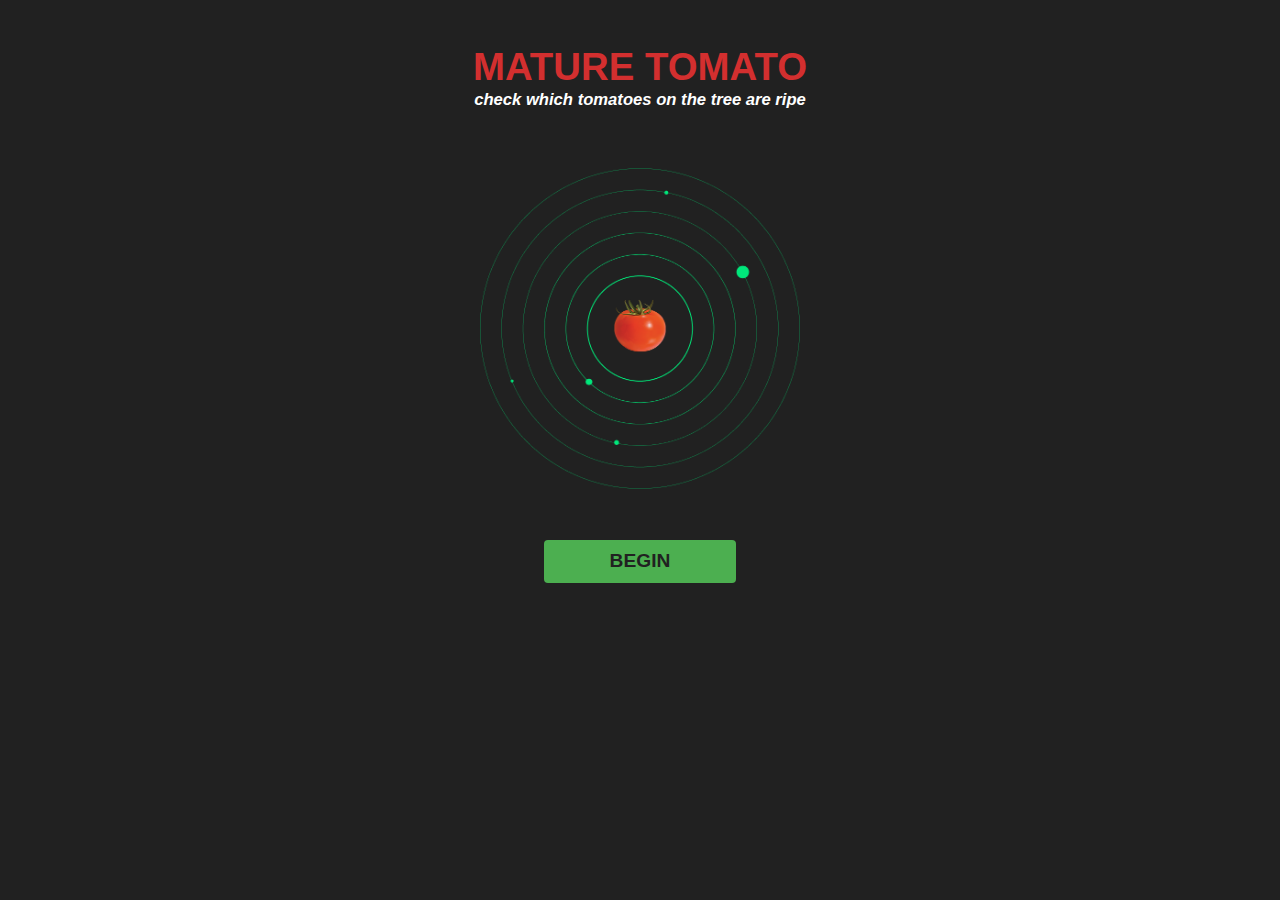
<file: index.html>
<!DOCTYPE html>
<html lang="en">

<head>
	<title> Mature Tomato </title>
	<meta charset="utf-8">
	<meta name="theme-color" content="#757575">
	<meta name="Description" content="Mature Tomato Apps. Check which tomatoes on the tree are ripe">
	<script src="js/jquery.min.js"> </script>
	<script src="bootstrap/js/bootstrap.min.js"> </script>
	<link rel="stylesheet" type="text/css" href="css/style.css">
	<link rel="stylesheet" href="bootstrap/css/bootstrap.min.css">
	<link rel="icon" type="image/png" href="img/icon.png">
	<link rel="apple-touch-icon" href="img/icon-192.png">
	<meta name="viewport" content="width=device-width, user-scalable=yes, initial-scale=1.0, maximum-scale=5.0, minimum-scale=1.0">
	<link rel="manifest" href="/manifest.json">
	<link rel="js" type="/serviceWorker.js" href="">
	<script src="/js/app.js"></script>
</head>

<body style="background-color:#212121;">
	<div id="header" class="container">
		<p id="title">
            <b>MATURE TOMATO</b>
        </p>
        <p id="caption">
        	<b><i>check which tomatoes on the tree are ripe</i></b>
        </p>
	</div>
	<div id="contentindex" class="container">
		<img src="img/logo.png" alt="Logo" id="logo">
	</div>
	<div id="footer" class="container">
		<input id="begin" type="button" value="BEGIN" onClick="location='section.html'"class="btn btn-default">
	</div>
</body>

</html>
</file>
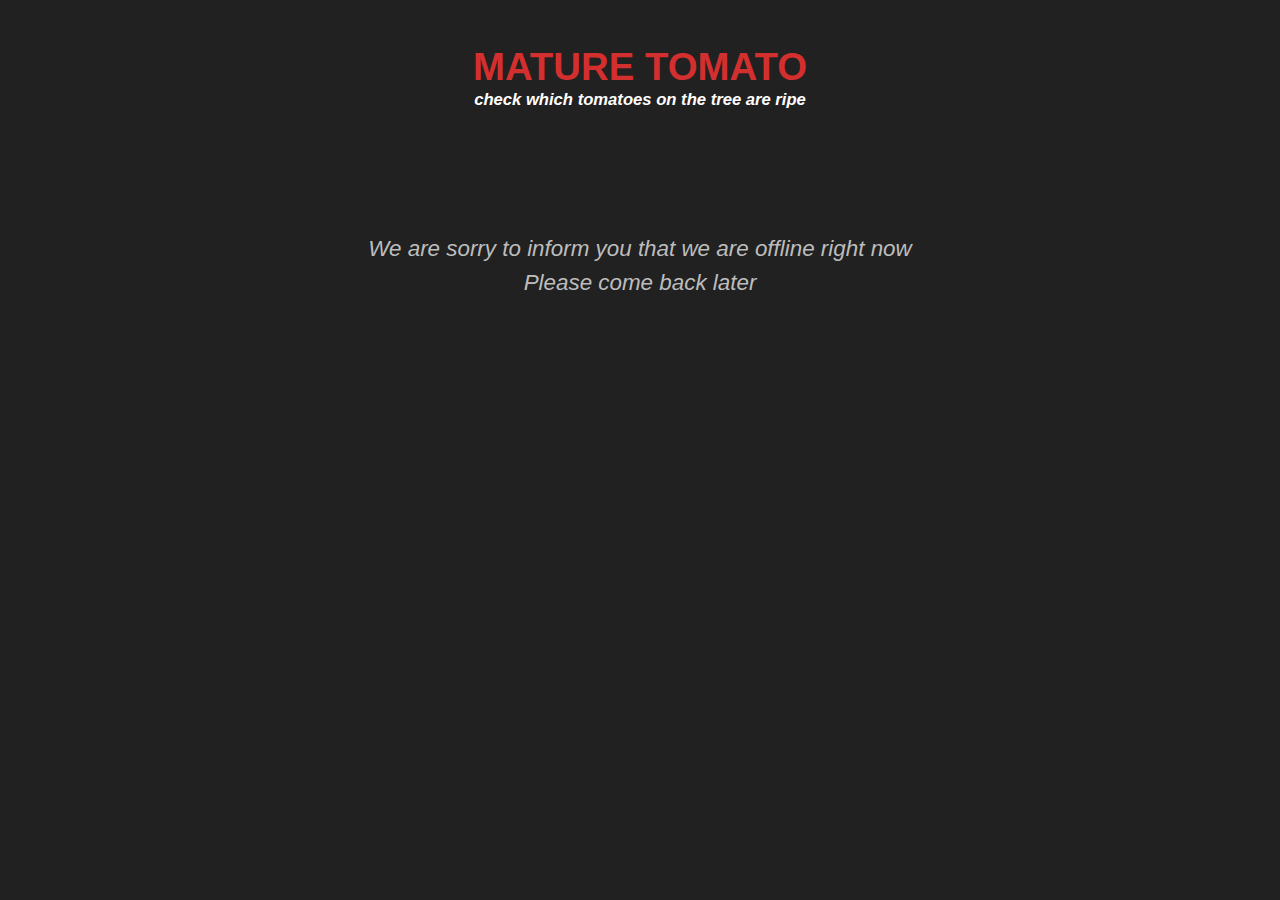
<file: offline.html>
<!DOCTYPE html>
<html lang="en">

<head>
	<title> Mature Tomato </title>
	<meta charset="utf-8">
	<meta name="theme-color" content="#757575">
	<meta name="Description" content="Mature Tomato Apps. Check which tomatoes on the tree are ripe">
	<script src="js/jquery.min.js"> </script>
	<script src="bootstrap/js/bootstrap.min.js"> </script>
	<link rel="stylesheet" type="text/css" href="css/style.css">
	<link rel="stylesheet" href="bootstrap/css/bootstrap.min.css">
	<link rel="icon" type="image/png" href="img/icon.png">
	<link rel="apple-touch-icon" href="img/icon-192.png">
	<meta name="viewport" content="width=device-width, user-scalable=yes, initial-scale=1.0, maximum-scale=5.0, minimum-scale=1.0">
	<link rel="manifest" href="/manifest.json">
	<link rel="js" type="/serviceWorker.js" href="">
	<script src="/js/app.js"></script>
</head>

<body style="background-color:#212121;">
	<div id="header" class="container">
		<p id="title">
            <b>MATURE TOMATO</b>
        </p>
        <p id="caption">
        	<b><i>check which tomatoes on the tree are ripe</i></b>
        </p>
	</div>
	<div id="contentoffline" class="container">
		<p>
            <i>We are sorry to inform you that we are offline right now<br>Please come back later</i>
        </p>
	</div>
</body>

</html>
</file>
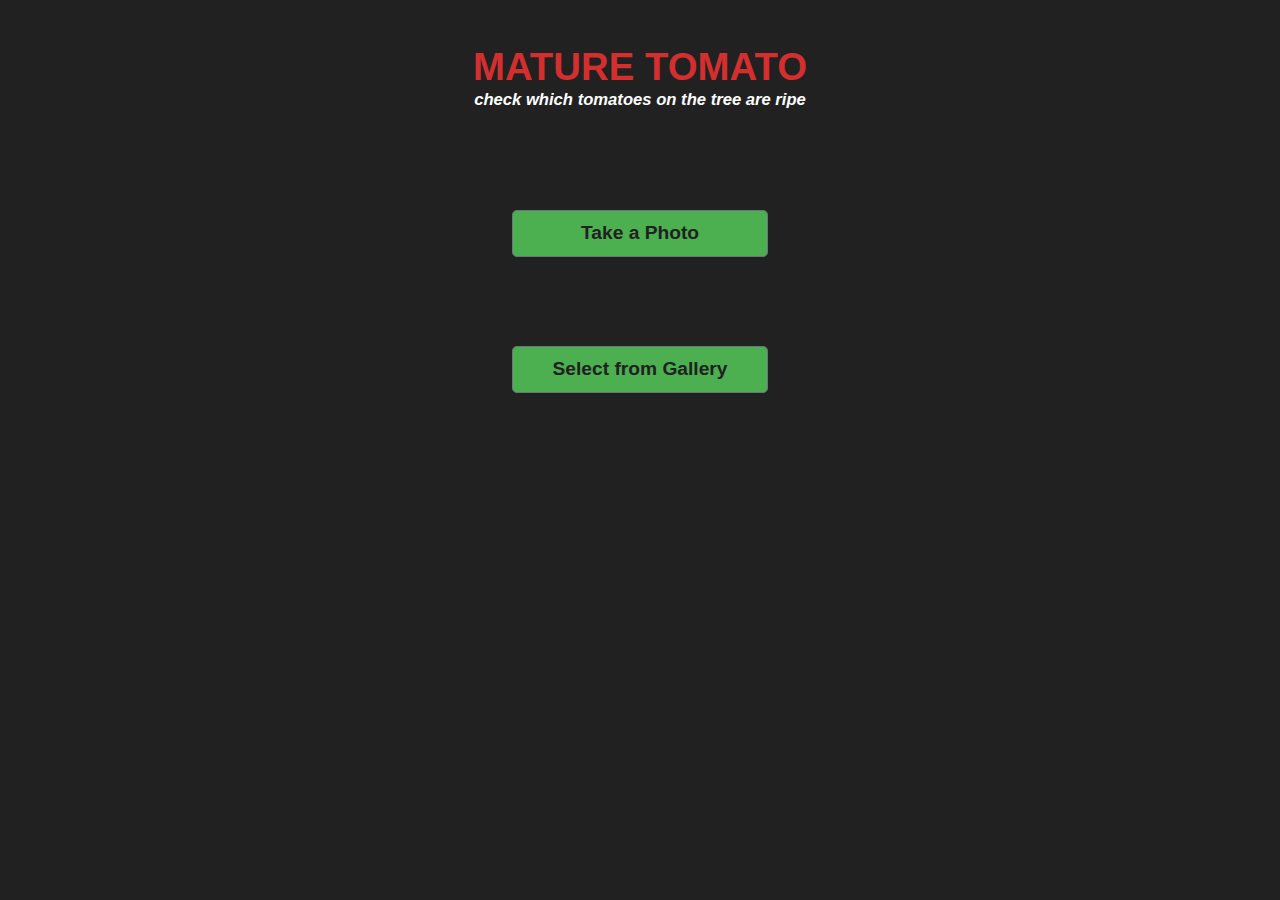
<file: section.html>
<!DOCTYPE html>
<html lang="en">

<head>
	<title> Mature Tomato </title>
	<meta charset="utf-8">
	<meta name="theme-color" content="#757575">
	<meta name="Description" content="Mature Tomato Apps. Check which tomatoes on the tree are ripe">
	<script src="js/jquery.min.js"> </script>
	<script src="bootstrap/js/bootstrap.min.js"> </script>
	<link rel="stylesheet" type="text/css" href="css/style.css">
	<link rel="stylesheet" href="bootstrap/css/bootstrap.min.css">
	<link rel="icon" type="image/png" href="img/icon.png">
	<link rel="apple-touch-icon" href="img/icon-192.png">
	<meta name="viewport" content="width=device-width, user-scalable=yes, initial-scale=1.0, maximum-scale=5.0, minimum-scale=1.0">
	<link rel="manifest" href="/manifest.json">
	<link rel="js" type="/serviceWorker.js" href="">
	<script src="/js/app.js"></script>
</head>

<body style="background-color:#212121;">
	<div id="header" class="container">
		<p id="title">
            <b>MATURE TOMATO</b>
        </p>
        <p id="caption">
        	<b><i>check which tomatoes on the tree are ripe</i></b>
        </p>
	</div>
	<div id="contentsection" class="container">
		<button id="choose" class="btn btn-outline-secondary btn-lg">
			Take a Photo
		</button>
		<br>
		<button id="choose" class="btn btn-outline-secondary btn-lg">
			Select from Gallery
		</button>
	</div>
</body>

</html>
</file>
<file: css/style.css>
@media only screen and (orientation:landscape){
	#header{
		padding-top:3vw;
		text-align:center;
	}
	#title{
		color:#D32F2F;
		font-size:3vw;
		font-family:Helvetica;
		margin-bottom:0;
	}
	#caption{
		color:#FFFFFF;
		font-size:1.3vw;
		font-family:Arial;
		line-height:0.5;
	}
	#contentindex{
		text-align:center;
		margin-top:5vw;
	}
	#logo{
		width:25vw;
	}
	#footer{
		text-align:center;
		margin-top:4vw;
	}
	#begin{
		background-color:#4CAF50;
		color:#212121;
		width:15vw;
		font-weight:bold;
		font-size:1.5vw;
	}
	#contentsection{
		text-align:center;
	}
	#choose{
		background-color:#4CAF50;
		color:#212121;
		width:20vw;
		font-weight:bold;
		font-size:1.5vw;
		margin-top:7vw;
	}
	#contentoffline{
		text-align:center;
		margin-top:10vw;
		color:#BDBDBD;
		font-size:1.75vw;
		font-family:Arial;
	}
}
@media only screen and (orientation:portrait){
	#header{
		padding-top:15vw;
		text-align:center;
	}
	#title{
		color:#D32F2F;
		font-size:7vw;
		font-family:Helvetica;
		margin-bottom:0;
	}
	#caption{
		color:#FFFFFF;
		font-size:3vw;
		font-family:Arial;
		line-height:0.5;
	}
	#contentindex{
		text-align:center;
		margin-top:20vw;
	}
	#logo{
		width:70vw;
	}
	#footer{
		text-align:center;
		margin-top:20vw;
	}
	#begin{
		background-color:#4CAF50;
		color:#212121;
		width:30vw;
		font-weight:bold;
		font-size:3vw;
		height:10vw;
	}
	#contentsection{
		text-align:center;
	}
	#choose{
		background-color:#4CAF50;
		color:#212121;
		width:40vw;
		height:10vw;
		font-weight:bold;
		font-size:3vw;
		margin-top:20vw;
	}
	#contentoffline{
		text-align:center;
		margin-top:50vw;
		color:#BDBDBD;
		font-size:3vw;
		font-family:Arial;
	}
}
</file>
